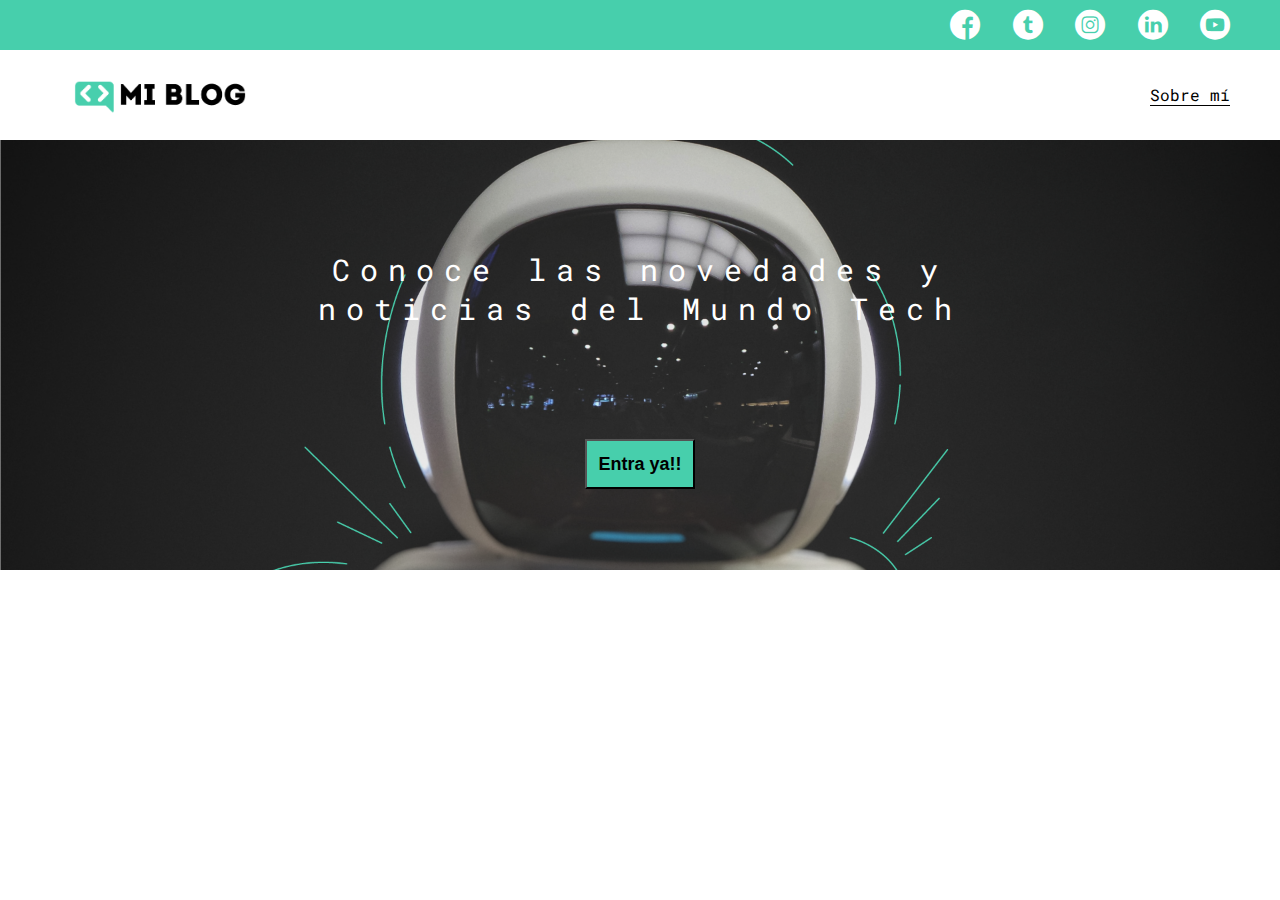
<file: index.html>
<!DOCTYPE html>
<html lang="en">
<head>
    <meta charset="UTF-8">
    <meta name="viewport" content="width=device-width, initial-scale=1.0">
    <title>Mi Blog</title>
    <link rel="stylesheet" href="css/main.css">
    <link rel="stylesheet" href="css/font/flaticon.css">
    <link rel="stylesheet" href="css/media-queries.css">
    <!--<link href="https://fonts.googleapis.com/css2?family=Fira+Sans:ital,wght@0,400;0,700;1,900&display=swap" rel="stylesheet">-->
</head>
<body>
    <header>
        <section class="header-icons-container">
            <div class="icons">
                <a href=""><span class="flaticon-001-facebook"></span></a>
                <a href=""><span class="flaticon-002-twitter"></span></a>
                <a href=""><span class="flaticon-011-instagram"></span></a>
                <a href=""><span class="flaticon-010-linkedin"></span></a>
                <a href=""><span class="flaticon-008-youtube"></span></a>
            </div>
        </section>
        <nav>
            <section class="nav-logo-container">
                <a href="/"><img src="assets/img/Logo-negro.png" alt="Logo de mi blog"></a>
            </section>
            <section class="profile-link">
                <a href="perfil.html">Sobre mí</a>
            </section>
        </nav>
    </header>
    <main class="home-main">
        <section>
            <p class="home-main-text">Conoce las novedades y noticias del Mundo Tech</p>
            <button class="home-main-button">
                <a href="blogs.html">Entra ya!!</a>
            </button>
        </section>
    </main>
  <!--  <section class="main">
        <div class="news">
            <p>Conoce las novedades y</p> <p></p>  noticias del Mundo Tech</p>
            
        </div>
        <div class="button">
            <button>Entra ya!</button>
        </div>
    </section>-->
</body>
</html>
</file>
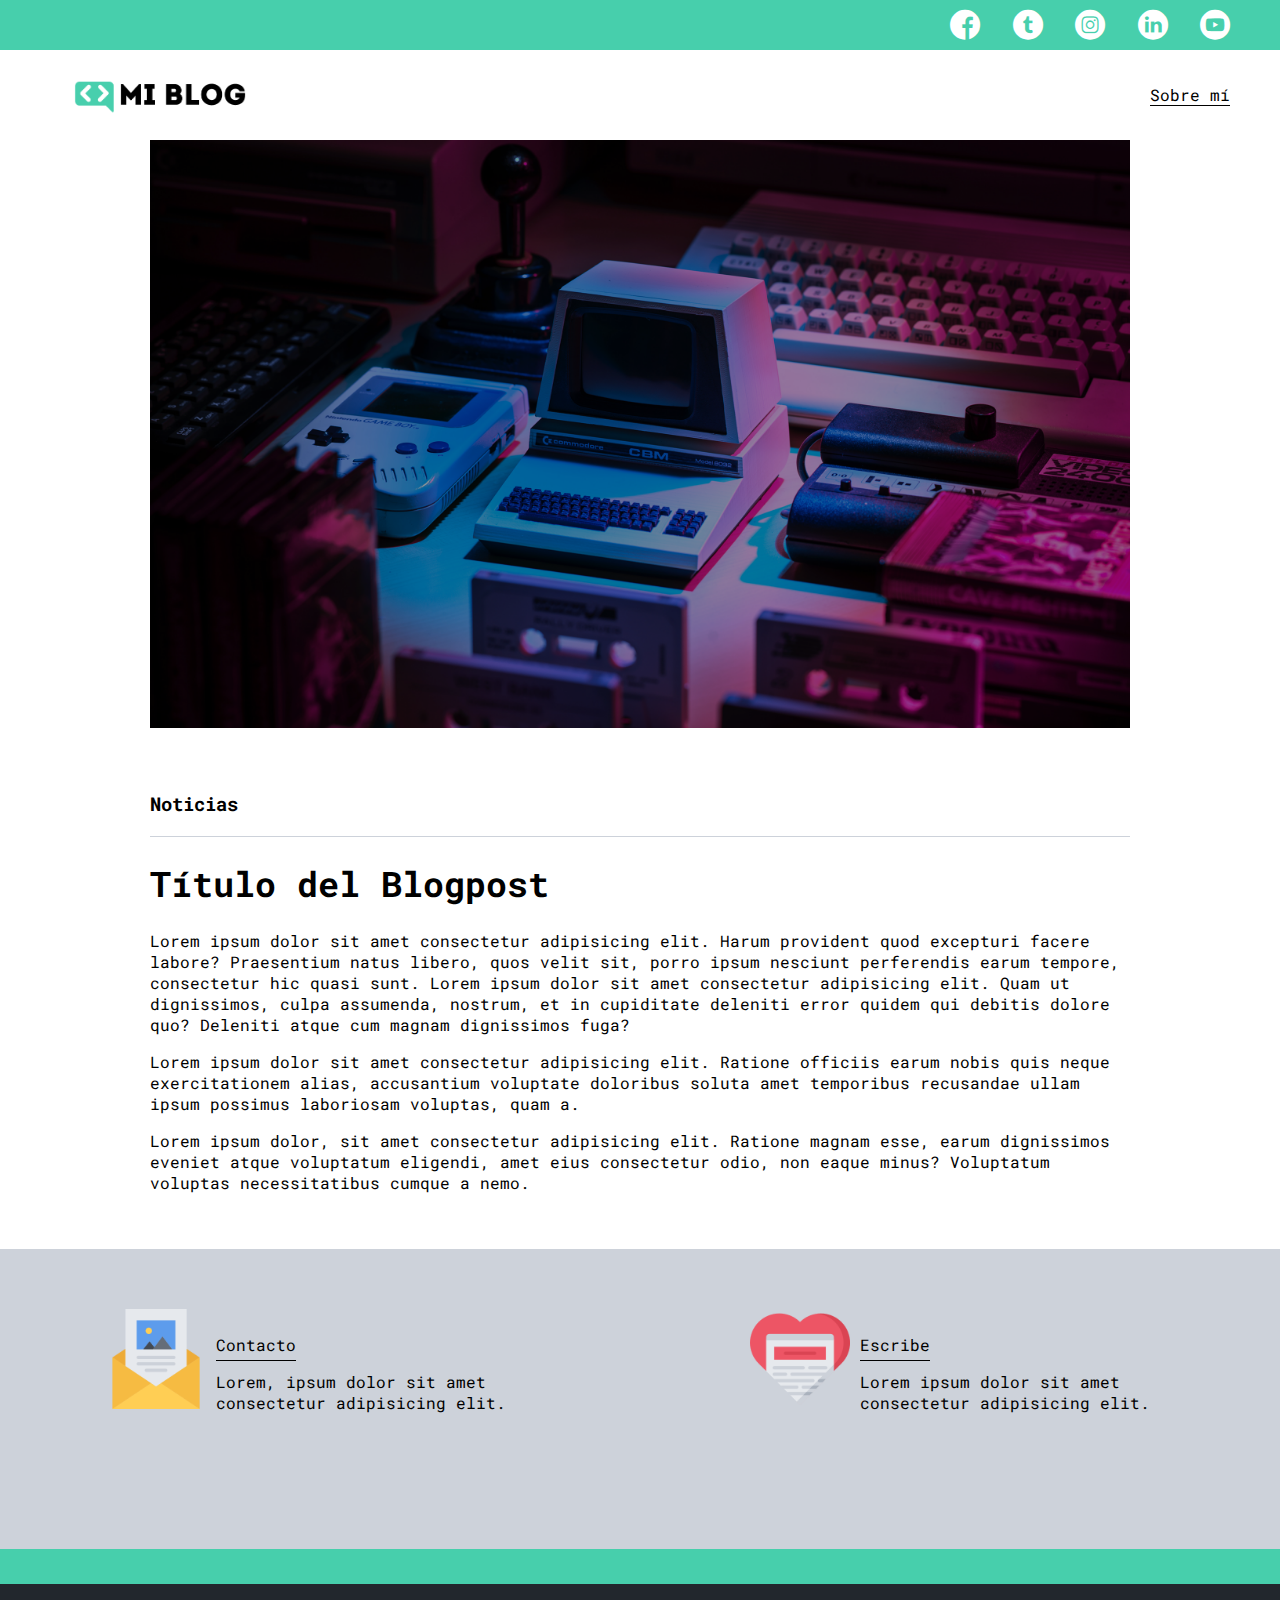
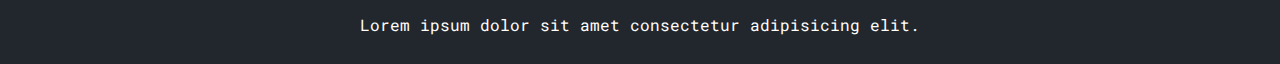
<file: blog.html>
<!DOCTYPE html>
<html lang="en">
<head>
    <meta charset="UTF-8">
    <meta name="viewport" content="width=device-width, initial-scale=1.0">
    <title>Mi Blog</title>
    <link rel="stylesheet" href="css/main.css">
    <link rel="stylesheet" href="css/font/flaticon.css">
    <link rel="stylesheet" href="css/media-queries.css">
    <!--<link href="https://fonts.googleapis.com/css2?family=Fira+Sans:ital,wght@0,400;0,700;1,900&display=swap" rel="stylesheet">-->
</head>
<body class="home-body">
    <header>
        <section class="header-icons-container">
            <div class="icons">
                <a href=""><span class="flaticon-001-facebook"></span></a>
                <a href=""><span class="flaticon-002-twitter"></span></a>
                <a href=""><span class="flaticon-011-instagram"></span></a>
                <a href=""><span class="flaticon-010-linkedin"></span></a>
                <a href=""><span class="flaticon-008-youtube"></span></a>
            </div>
        </section>
        <nav>
            <section class="nav-logo-container">
                <a href="/"><img src="assets/img/Logo-negro.png" alt="Logo de mi blog"></a>
            </section>
            <section class="profile-link">
                <a href="perfil.html">Sobre mí</a>
            </section>
        </nav>
    </header>
    <main>
        <section class="grid-container blogpost-img-container">
            <img src="assets/img/main-news-img.png" alt="">
        </section>
        <section class="blogpost-main-container">
            <div class="grid-container">
                <h3>Noticias</h3>
                <article>
                    <h1>Título del Blogpost</h1>
                    <p>Lorem ipsum dolor sit amet consectetur adipisicing elit. Harum provident quod excepturi facere labore? Praesentium natus libero, quos velit sit, porro ipsum nesciunt perferendis earum tempore, consectetur hic quasi sunt. Lorem ipsum dolor sit amet consectetur adipisicing elit. Quam ut dignissimos, culpa assumenda, nostrum, et in cupiditate deleniti error quidem qui debitis dolore quo? Deleniti atque cum magnam dignissimos fuga?</p>
                    <p>Lorem ipsum dolor sit amet consectetur adipisicing elit. Ratione officiis earum nobis quis neque exercitationem alias, accusantium voluptate doloribus soluta amet temporibus recusandae ullam ipsum possimus laboriosam voluptas, quam a.</p>
                    <p>Lorem ipsum dolor, sit amet consectetur adipisicing elit. Ratione magnam esse, earum dignissimos eveniet atque voluptatum eligendi, amet eius consectetur odio, non eaque minus? Voluptatum voluptas necessitatibus cumque a nemo.</p>
                </article>
            </div>
        </section>
        <section class="contact-main-container">
            <div>
                <img src="assets/img/013-newsletter.png" alt="">
                <div class="contact-left">
                    <a href="">Contacto</a>
                    <p>Lorem, ipsum dolor sit amet consectetur adipisicing elit. </p>
                </div>
            </div>
            <div>
                <img src="assets/img/006-like.png" alt="">
                <div class="contact-right">
                        <a href="">Escribe</a>
                        <p>Lorem ipsum dolor sit amet consectetur adipisicing elit. </p>
                </div>
            </div>
        </section>
    </main>
    <footer>
        <p>Lorem ipsum dolor sit amet consectetur adipisicing elit.</p>
    </footer>
</body>
</html>
</file>
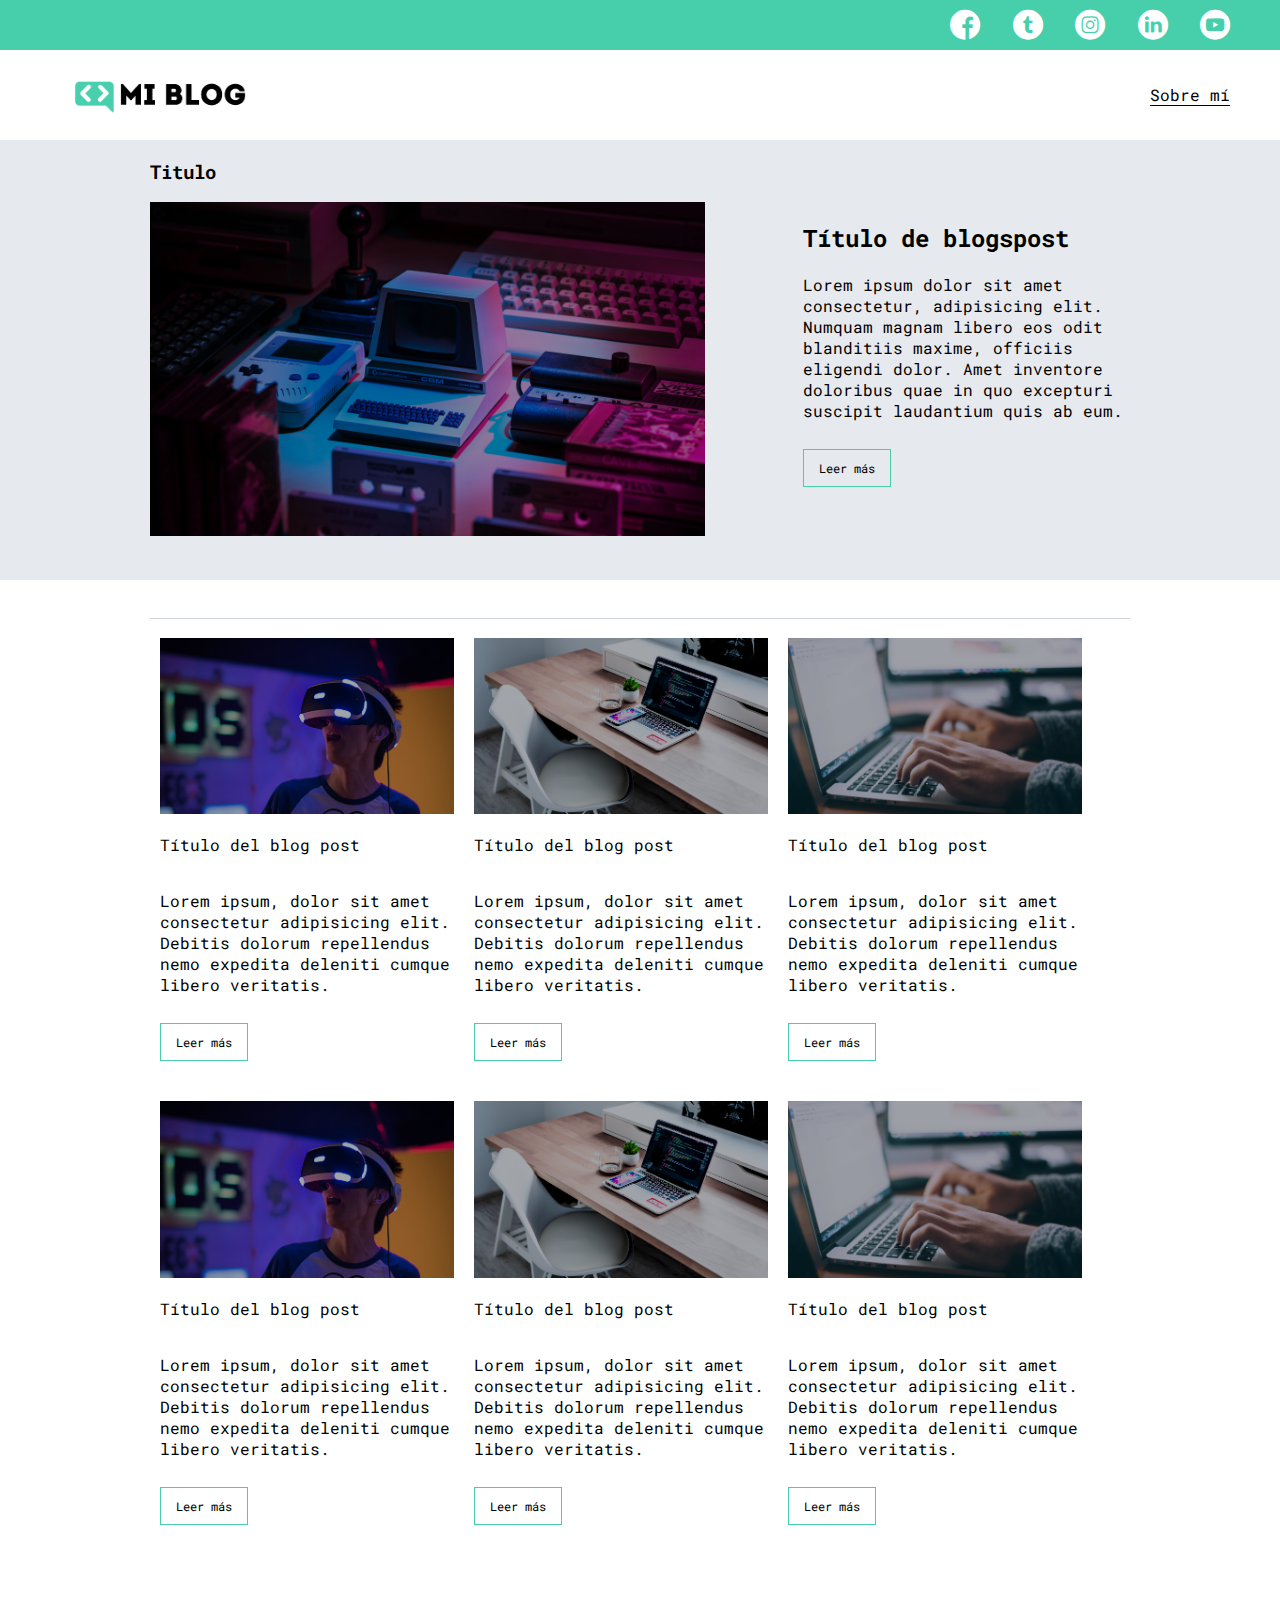
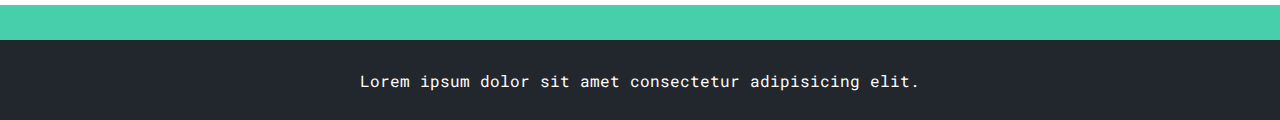
<file: blogs.html>
<!DOCTYPE html>
<html lang="en">
<head>
    <meta charset="UTF-8">
    <meta name="viewport" content="width=device-width, initial-scale=1.0">
    <title>Mi Blog</title>
    <link rel="stylesheet" href="css/main.css">
    <link rel="stylesheet" href="css/font/flaticon.css">
    <link rel="stylesheet" href="css/media-queries.css">
    <!--<link href="https://fonts.googleapis.com/css2?family=Fira+Sans:ital,wght@0,400;0,700;1,900&display=swap" rel="stylesheet">-->
</head>
<body class="home-body">
    <header>
        <section class="header-icons-container">
            <div class="icons">
                <a href=""><span class="flaticon-001-facebook"></span></a>
                <a href=""><span class="flaticon-002-twitter"></span></a>
                <a href=""><span class="flaticon-011-instagram"></span></a>
                <a href=""><span class="flaticon-010-linkedin"></span></a>
                <a href=""><span class="flaticon-008-youtube"></span></a>
            </div>
        </section>
        <nav>
            <section class="nav-logo-container">
                <a href="/"><img src="assets/img/Logo-negro.png" alt="Logo de mi blog"></a>
            </section>
            <section class="profile-link">
                <a href="perfil.html">Sobre mí</a>
            </section>
        </nav>
    </header>
    <main class="blogs-main">
        <section class="blogs-news-container">
            <div class="grid-container blogs-main-new">
                <h3>Titulo</h3>
                <div class="blogs-news-img-container">
                    <img src="assets/img/main-news-img.png" alt="">
                </div>
                <div class="blogs-news-info-container">
                    <h2>Título de blogspost</h2>
                    <p>Lorem ipsum dolor sit amet consectetur, adipisicing elit. Numquam magnam libero eos odit blanditiis maxime, officiis eligendi dolor. Amet inventore doloribus quae in quo excepturi suscipit laudantium quis ab eum.</p>
                    <a href="blog.html" class="blogs-button">Leer más</a>
                </div>
            </div>
        </section>
        
        <section class="blogs-posts-container">
            <div class="grid-container">
                <h3></h3>
                <article class="post-container">
                    <img src="assets/img/post-1.png" alt="">
                    <p>Título del blog post</p>
                    <p>Lorem ipsum, dolor sit amet consectetur adipisicing elit. Debitis dolorum repellendus nemo expedita deleniti cumque libero veritatis.</p>
                    <a href="blog.html" class="blogs-button">Leer más</a>
                </article>
                <article class="post-container">
                    <img src="assets/img/post-2.png" alt="">
                    <p>Título del blog post</p>
                    <p>Lorem ipsum, dolor sit amet consectetur adipisicing elit. Debitis dolorum repellendus nemo expedita deleniti cumque libero veritatis.</p>
                    <a href="blog.html" class="blogs-button">Leer más</a>
                </article>
                <article class="post-container">
                    <img src="assets/img/post-3.png" alt="">
                    <p>Título del blog post</p>
                    <p>Lorem ipsum, dolor sit amet consectetur adipisicing elit. Debitis dolorum repellendus nemo expedita deleniti cumque libero veritatis.</p>
                    <a href="blog.html" class="blogs-button">Leer más</a>
                </article>
                <article class="post-container">
                    <img src="assets/img/post-1.png" alt="">
                    <p>Título del blog post</p>
                    <p>Lorem ipsum, dolor sit amet consectetur adipisicing elit. Debitis dolorum repellendus nemo expedita deleniti cumque libero veritatis.</p>
                    <a href="blog.html" class="blogs-button">Leer más</a>
                </article>
                <article class="post-container">
                    <img src="assets/img/post-2.png" alt="">
                    <p>Título del blog post</p>
                    <p>Lorem ipsum, dolor sit amet consectetur adipisicing elit. Debitis dolorum repellendus nemo expedita deleniti cumque libero veritatis.</p>
                    <a href="blog.html" class="blogs-button">Leer más</a>
                </article>
                <article class="post-container">
                    <img src="assets/img/post-3.png" alt="">
                    <p>Título del blog post</p>
                    <p>Lorem ipsum, dolor sit amet consectetur adipisicing elit. Debitis dolorum repellendus nemo expedita deleniti cumque libero veritatis.</p>
                    <a href="blog.html" class="blogs-button">Leer más</a>
                </article>
            </div>
        </section>
    </main>
    <footer>
        <p>Lorem ipsum dolor sit amet consectetur adipisicing elit.</p>
    </footer>
</body>
</html>
</file>
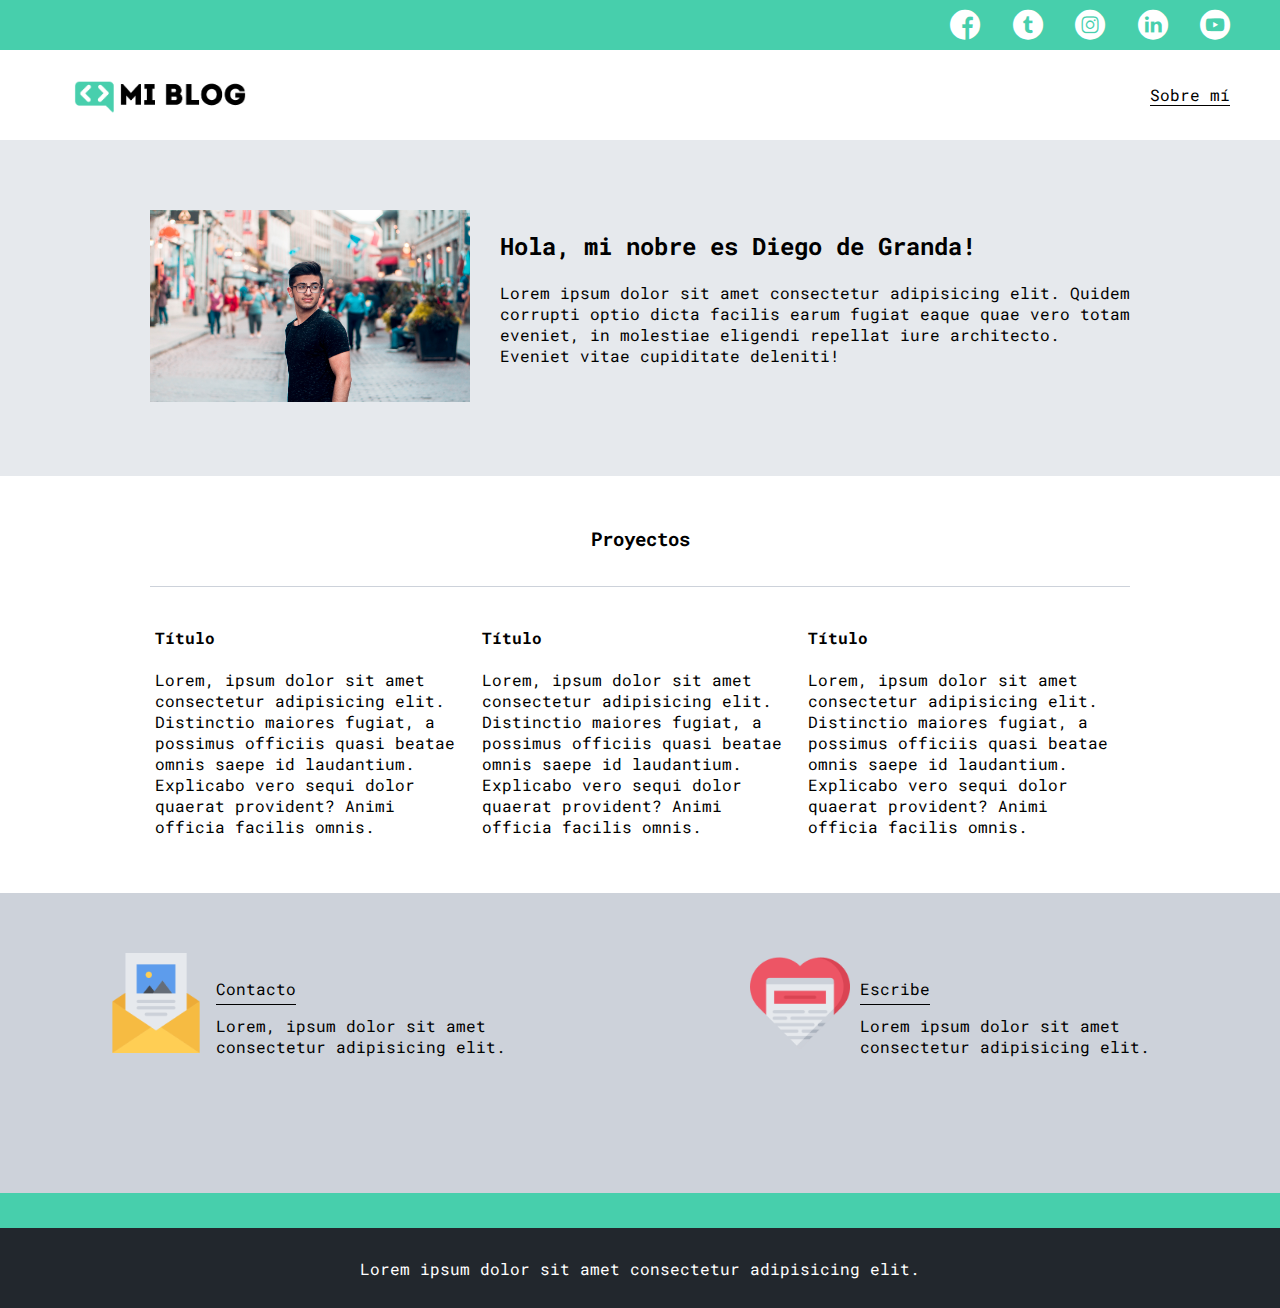
<file: perfil.html>
<!DOCTYPE html>
<html lang="en">
<head>
    <meta charset="UTF-8">
    <meta name="viewport" content="width=device-width, initial-scale=1.0">
    <title>Mi Blog</title>
    <link rel="stylesheet" href="css/main.css">
    <link rel="stylesheet" href="css/font/flaticon.css">
    <link rel="stylesheet" href="css/media-queries.css">
    <!--<link href="https://fonts.googleapis.com/css2?family=Fira+Sans:ital,wght@0,400;0,700;1,900&display=swap" rel="stylesheet">-->
</head>
<body class="home-body">
    <header>
        <section class="header-icons-container">
            <div class="icons">
                <a href=""><span class="flaticon-001-facebook"></span></a>
                <a href=""><span class="flaticon-002-twitter"></span></a>
                <a href=""><span class="flaticon-011-instagram"></span></a>
                <a href=""><span class="flaticon-010-linkedin"></span></a>
                <a href=""><span class="flaticon-008-youtube"></span></a>
            </div>
        </section>
        <nav>
            <section class="nav-logo-container">
                <a href="/"><img src="assets/img/Logo-negro.png" alt="Logo de mi blog"></a>
            </section>
            <section class="profile-link">
                <a href="perfil.html">Sobre mí</a>
            </section>
        </nav>
    </header>
    <main>
        <section class="profile-main-container">
            <div class="grid-container profile-container">
                <div>
                    <img src="assets/img/profile-pic.jpg" alt="">
                </div>
                <div>
                    <h2>Hola, mi nobre es Diego de Granda!</h2>
                    <p>Lorem ipsum dolor sit amet consectetur adipisicing elit. Quidem corrupti optio dicta facilis earum fugiat eaque quae vero totam eveniet, in molestiae eligendi repellat iure architecto. Eveniet vitae cupiditate deleniti!</p>
                </div>
            </div>
        </section>
        <section class="profile-main-proyects">
            <div class="grid-container">
                <h3>Proyectos</h3>
                <div class="proyects-main-container">
                    <article class="proyect-container">
                        <h4>Título</h4>
                        <p>Lorem, ipsum dolor sit amet consectetur adipisicing elit. Distinctio maiores fugiat, a possimus officiis quasi beatae omnis saepe id laudantium. Explicabo vero sequi dolor quaerat provident? Animi officia facilis omnis.</p>
                    </article>
                    <article class="proyect-container">
                        <h4>Título</h4>
                        <p>Lorem, ipsum dolor sit amet consectetur adipisicing elit. Distinctio maiores fugiat, a possimus officiis quasi beatae omnis saepe id laudantium. Explicabo vero sequi dolor quaerat provident? Animi officia facilis omnis.</p>
                    </article>
                    <article class="proyect-container">
                        <h4>Título</h4>
                        <p>Lorem, ipsum dolor sit amet consectetur adipisicing elit. Distinctio maiores fugiat, a possimus officiis quasi beatae omnis saepe id laudantium. Explicabo vero sequi dolor quaerat provident? Animi officia facilis omnis.</p>
                    </article>
                </div>
            </div>
        </section>

        <section class="contact-main-container">
            <div>
                <img src="assets/img/013-newsletter.png" alt="">
                <div class="contact-left">
                    <a href="">Contacto</a>
                    <p>Lorem, ipsum dolor sit amet consectetur adipisicing elit. </p>
                </div>
            </div>
            <div>
                <img src="assets/img/006-like.png" alt="">
                <div class="contact-right">
                        <a href="">Escribe</a>
                        <p>Lorem ipsum dolor sit amet consectetur adipisicing elit. </p>
                </div>
            </div>
        </section>
    </main>
    <footer>
        <p>Lorem ipsum dolor sit amet consectetur adipisicing elit.</p>
    </footer>
</body>
</html>
</file>
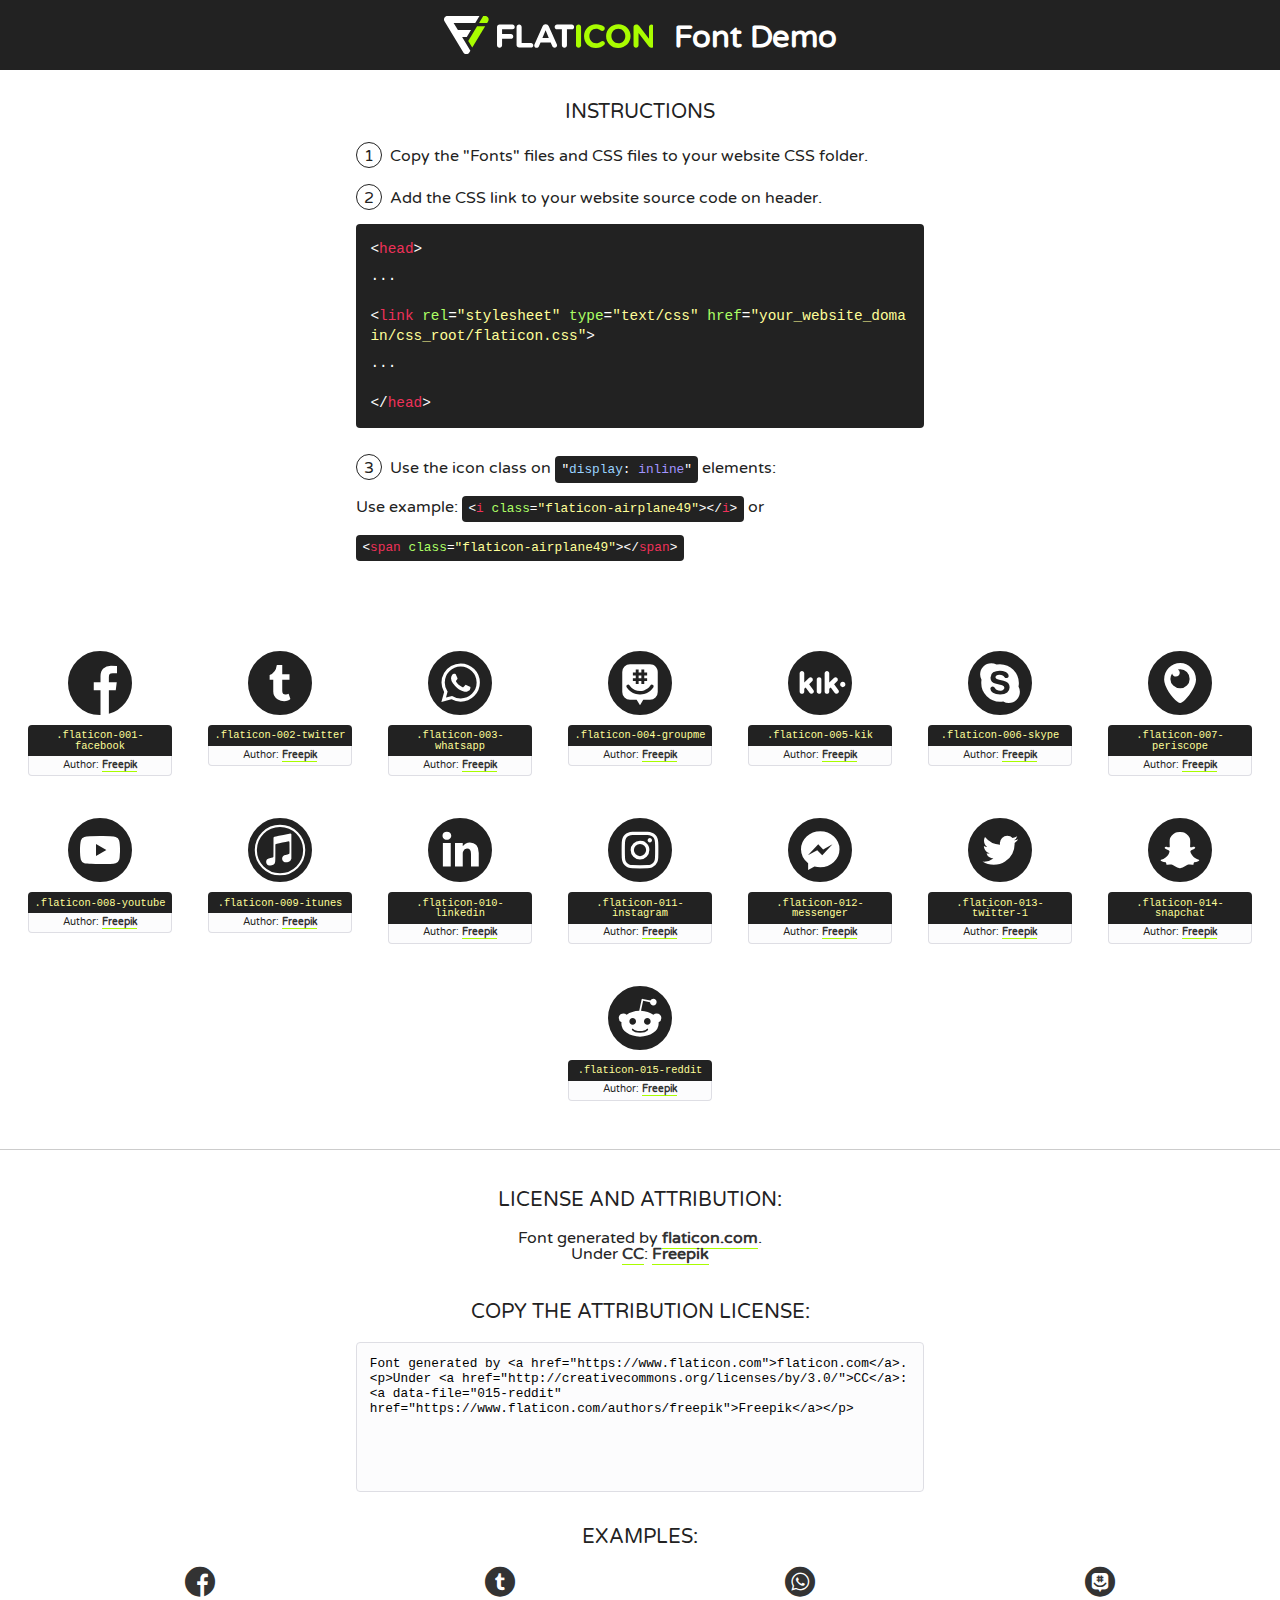
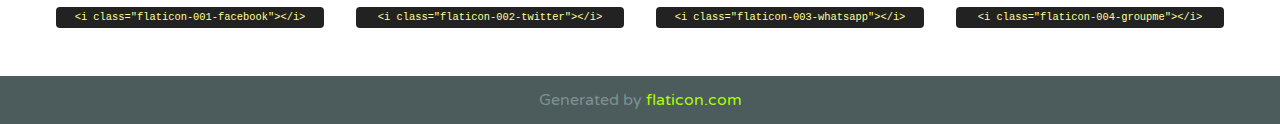
<file: css/font/flaticon.html>
<!DOCTYPE html>
<!--
  Flaticon icon font: Flaticon
  Creation date: 20/12/2018 09:27
-->
<html>
<!DOCTYPE html>
<html>

<head>
    <title>Flaticon WebFont</title>
    <link href="http://fonts.googleapis.com/css?family=Varela+Round" rel="stylesheet" type="text/css" />
    <link rel="stylesheet" type="text/css" href="flaticon.css">
    <meta charset="UTF-8">
    <style>
    html, body, div, span, applet, object, iframe,
    h1, h2, h3, h4, h5, h6, p, blockquote, pre,
    a, abbr, acronym, address, big, cite, code,
    del, dfn, em, img, ins, kbd, q, s, samp,
    small, strike, strong, sub, sup, tt, var,
    b, u, i, center,
    dl, dt, dd, ol, ul, li,
    fieldset, form, label, legend,
    table, caption, tbody, tfoot, thead, tr, th, td,
    article, aside, canvas, details, embed, 
    figure, figcaption, footer, header, hgroup, 
    menu, nav, output, ruby, section, summary,
    time, mark, audio, video {
        margin: 0;
        padding: 0;
        border: 0;
        font-size: 100%;
        font: inherit;
        vertical-align: baseline;
    }
    /* HTML5 display-role reset for older browsers */
    article, aside, details, figcaption, figure, 
    footer, header, hgroup, menu, nav, section {
        display: block;
    }
    body {
        line-height: 1;
    }
    ol, ul {
        list-style: none;
    }
    blockquote, q {
        quotes: none;
    }
    blockquote:before, blockquote:after,
    q:before, q:after {
        content: '';
        content: none;
    }
    table {
        border-collapse: collapse;
        border-spacing: 0;
    }
    body {
        font-family: 'Varela Round', Helvetica, Arial, sans-serif;
        font-size: 16px;
        color: #222;
    }
    a {
        color: #333;
        border-bottom: 1px solid #a9fd00;
        font-weight: bold;
        text-decoration: none;
    }
    * {
        -moz-box-sizing: border-box;
        -webkit-box-sizing: border-box;
        box-sizing: border-box;
        margin: 0;
        padding: 0;
    }
    [class^="flaticon-"]:before, [class*=" flaticon-"]:before, [class^="flaticon-"]:after, [class*=" flaticon-"]:after {
        font-family: Flaticon;
        font-size: 30px;
        font-style: normal;
        margin-left: 20px;
        color: #333;
    }
    .wrapper {
        max-width: 600px;
        margin: auto;
        padding: 0 1em;
    }
    .title {
        font-size: 1.25em;
        text-align: center;
        margin-bottom: 1em;
        text-transform: uppercase;
    }
    header {
        text-align: center;
        background-color: #222;
        color: #fff;
        padding: 1em;
    }
    header .logo {
        width: 210px;
        height: 38px;
        display: inline-block;
        vertical-align: middle;
        margin-right: 1em;
        border: none;
    }
    header strong {
        font-size: 1.95em;
        font-weight: bold;
        vertical-align: middle;
        margin-top: 5px;
        display: inline-block;
    }
    .demo {
        margin: 2em auto;
        line-height: 1.25em;
    }
    .demo ul li {
        margin-bottom: 1em;
    }
    .demo ul li .num {
        color: #222;
        border-radius: 20px;
        display: inline-block;
        width: 26px;
        padding: 3px;
        height: 26px;
        text-align: center;
        margin-right: 0.5em;
        border: 1px solid #222;
    }
    .demo ul li code {
        background-color: #222;
        border-radius: 4px;
        padding: 0.25em 0.5em;
        display: inline-block;
        color: #fff;
        font-family: Consolas,Monaco,Lucida Console,Liberation Mono,DejaVu Sans Mono,Bitstream Vera Sans Mono,Courier New, monospace;
        font-weight: lighter;
        margin-top: 1em;
        font-size: 0.8em;
        word-break: break-all;
    }
    .demo ul li code.big {
        padding: 1em;
        font-size: 0.9em;
    }
    .demo ul li code .red {
        color: #EF3159;
    }
    .demo ul li code .green {
        color: #ACFF65;
    }
    .demo ul li code .yellow {
        color: #FFFF99;
    }
    .demo ul li code .blue {
        color: #99D3FF;
    }
    .demo ul li code .purple {
        color: #A295FF;
    }
    .demo ul li code .dots {
        margin-top: 0.5em;
        display: block;
    }
    #glyphs {
        border-bottom: 1px solid #ccc;
        padding: 2em 0;
        text-align: center;
    }
    .glyph {
        display: inline-block;
        width: 9em;
        margin: 1em;
        text-align: center;
        vertical-align: top;
        background: #FFF;
    }
    .glyph .glyph-icon {
        padding: 10px;
        display: block;
        font-family:"Flaticon";
        font-size: 64px;
        line-height: 1;
    }
    .glyph .glyph-icon:before {
        font-size: 64px;
        color: #222;
        margin-left: 0;
    }
    .class-name {
        font-size: 0.65em;
        background-color: #222;
        color: #fff;
        border-radius: 4px 4px 0 0;
        padding: 0.5em;
        color: #FFFF99;
        font-family: Consolas,Monaco,Lucida Console,Liberation Mono,DejaVu Sans Mono,Bitstream Vera Sans Mono,Courier New, monospace;
    }
    .author-name {
        font-size: 0.6em;
        background-color: #fcfcfd;
        border: 1px solid #DEDEE4;
        border-top: 0;
        border-radius: 0 0 4px 4px;
        padding: 0.5em;
    }
    .class-name:last-child {
        font-size: 10px;
        color:#888;
    }
    .class-name:last-child a {
        font-size: 10px;
        color:#555;
    }
    .class-name:last-child a:hover {
        color:#a9fd00;
    }
    .glyph > input {
        display: block;
        width: 100px;
        margin: 5px auto;
        text-align: center;
        font-size: 12px;
        cursor: text;
    }
    .glyph > input.icon-input {
        font-family:"Flaticon";
        font-size: 16px;
        margin-bottom: 10px;
    }
    .attribution .title {
        margin-top: 2em;
    }
    .attribution textarea {
        background-color: #fcfcfd;
        padding: 1em;
        border: none;
        box-shadow: none;
        border: 1px solid #DEDEE4;
        border-radius: 4px;
        resize: none;
        width: 100%;
        height: 150px;
        font-size: 0.8em;
        font-family: Consolas,Monaco,Lucida Console,Liberation Mono,DejaVu Sans Mono,Bitstream Vera Sans Mono,Courier New, monospace;
        -webkit-appearance: none;
    }
    .iconsuse {
        margin: 2em auto;
        text-align: center;
        max-width: 1200px;
    }
    .iconsuse:after {
        content: '';
        display: table;
        clear: both;
    }
    .iconsuse .image {
        float: left;
        width: 25%;
        padding: 0 1em;
    }
    .iconsuse .image p {
        margin-bottom: 1em;
    }
    .iconsuse .image span {
        display: block;
        font-size: 0.65em;
        background-color: #222;
        color: #fff;
        border-radius: 4px;
        padding: 0.5em;
        color: #FFFF99;
        margin-top: 1em;
        font-family: Consolas,Monaco,Lucida Console,Liberation Mono,DejaVu Sans Mono,Bitstream Vera Sans Mono,Courier New, monospace;
    }
    #footer {
        text-align: center;
        background-color: #4C5B5C;
        color: #7c9192;
        padding: 1em;
    }
    #footer a {
        border: none;
        color: #a9fd00;
        font-weight: normal;
    }
    @media (max-width: 960px) {
        .iconsuse .image {
            width: 50%;
        }
    }
    @media (max-width: 560px) {
        .iconsuse .image {
            width: 100%;
        }
    }
    </style>
</head>

<body class="characters-off">

    <header>
        <a href="https://www.flaticon.com" target="_blank" class="logo">
            <svg version="1.1" xmlns="http://www.w3.org/2000/svg" xmlns:xlink="http://www.w3.org/1999/xlink" xmlns:a="http://ns.adobe.com/AdobeSVGViewerExtensions/3.0/" viewBox="0 0 560.875 102.036" enable-background="new 0 0 560.875 102.036" xml:space="preserve">
                <defs>
                </defs>
                <g>
                    <g class="letters">
                        <path fill="#ffffff" d="M141.596,29.675c0-3.777,2.985-6.767,6.764-6.767h34.438c3.426,0,6.15,2.728,6.15,6.15
                        c0,3.43-2.724,6.149-6.15,6.149h-27.674v13.091h23.719c3.429,0,6.151,2.724,6.151,6.15c0,3.43-2.723,6.149-6.151,6.149h-23.719
                        v17.574c0,3.773-2.986,6.761-6.764,6.761c-3.779,0-6.764-2.989-6.764-6.761V29.675z"></path>
                        <path fill="#ffffff" d="M193.844,29.149c0-3.781,2.985-6.767,6.764-6.767c3.776,0,6.763,2.985,6.763,6.767v42.957h25.039
                        c3.426,0,6.149,2.726,6.149,6.153c0,3.425-2.723,6.15-6.149,6.15h-31.802c-3.779,0-6.764-2.986-6.764-6.768V29.149z"></path>
                        <path fill="#ffffff" d="M241.891,75.71l21.438-48.407c1.492-3.341,4.215-5.357,7.906-5.357h0.792
                        c3.686,0,6.323,2.017,7.815,5.357l21.439,48.407c0.436,0.967,0.701,1.845,0.701,2.723c0,3.602-2.809,6.501-6.414,6.501
                        c-3.161,0-5.269-1.845-6.499-4.655l-4.132-9.661h-27.059l-4.301,10.102c-1.144,2.631-3.426,4.214-6.237,4.214
                        c-3.517,0-6.24-2.81-6.24-6.325C241.1,77.64,241.451,76.677,241.891,75.71z M279.932,58.666l-8.521-20.297l-8.526,20.297H279.932
                        z"></path>
                        <path fill="#ffffff" d="M314.864,35.387H301.86c-3.429,0-6.239-2.813-6.239-6.238c0-3.429,2.811-6.24,6.239-6.24h39.533
                        c3.426,0,6.237,2.811,6.237,6.24c0,3.425-2.811,6.238-6.237,6.238h-13.001v42.785c0,3.773-2.99,6.761-6.764,6.761
                        c-3.779,0-6.764-2.989-6.764-6.761V35.387z"></path>
                        <path fill="#A9FD00" d="M352.615,29.149c0-3.781,2.985-6.767,6.767-6.767c3.774,0,6.761,2.985,6.761,6.767v49.024
                        c0,3.773-2.987,6.761-6.761,6.761c-3.781,0-6.767-2.989-6.767-6.761V29.149z"></path>
                        <path fill="#A9FD00" d="M374.132,53.836v-0.179c0-17.481,13.178-31.801,32.065-31.801c9.22,0,15.459,2.458,20.557,6.238
                        c1.402,1.054,2.637,2.985,2.637,5.357c0,3.692-2.985,6.59-6.681,6.59c-1.845,0-3.071-0.702-4.044-1.319
                        c-3.776-2.813-7.729-4.393-12.562-4.393c-10.364,0-17.831,8.611-17.831,19.154v0.173c0,10.542,7.291,19.329,17.831,19.329
                        c5.715,0,9.492-1.756,13.359-4.834c1.049-0.874,2.458-1.491,4.039-1.491c3.429,0,6.325,2.813,6.325,6.236
                        c0,2.106-1.056,3.78-2.282,4.834c-5.539,4.834-12.036,7.733-21.878,7.733C387.572,85.464,374.132,71.493,374.132,53.836z"></path>
                        <path fill="#A9FD00" d="M433.009,53.836v-0.179c0-17.481,13.79-31.801,32.766-31.801c18.981,0,32.592,14.143,32.592,31.628v0.173
                        c0,17.483-13.785,31.807-32.769,31.807C446.625,85.464,433.009,71.32,433.009,53.836z M484.224,53.836v-0.179
                        c0-10.539-7.725-19.326-18.626-19.326c-10.893,0-18.449,8.611-18.449,19.154v0.173c0,10.542,7.73,19.329,18.626,19.329
                        C476.676,72.986,484.224,64.378,484.224,53.836z"></path>
                        <path fill="#A9FD00" d="M506.233,29.321c0-3.774,2.99-6.763,6.767-6.763h1.401c3.252,0,5.183,1.583,7.029,3.953l26.093,34.265
                        V29.059c0-3.692,2.99-6.677,6.681-6.677c3.683,0,6.671,2.985,6.671,6.677v48.934c0,3.78-2.987,6.765-6.764,6.765h-0.436
                        c-3.257,0-5.188-1.581-7.034-3.953l-27.056-35.492v32.944c0,3.687-2.985,6.676-6.678,6.676c-3.683,0-6.673-2.989-6.673-6.676
                        V29.321z"></path>
                    </g>
                    <g class="insignia">
                        <path fill="#ffffff" d="M48.372,56.137h12.517l11.156-18.537H37.186L25.688,18.539h57.825L94.668,0H9.271
                        C5.925,0,2.842,1.801,1.198,4.716c-1.644,2.907-1.593,6.482,0.134,9.343l50.38,83.501c1.678,2.781,4.689,4.476,7.938,4.476
                        c3.246,0,6.257-1.695,7.935-4.476l2.898-4.804L48.372,56.137z"></path>
                        <g class="i">
                            <path fill="#A9FD00" d="M93.575,18.539h0.031v0.004l21.652,0.004l2.705-4.488c1.727-2.861,1.778-6.436,0.133-9.343
                            C116.454,1.801,113.371,0,110.026,0h-5.294L93.575,18.539z"></path>
                            <polygon fill="#A9FD00" points="88.291,27.356 64.725,66.486 75.519,84.404 109.942,27.356"></polygon>
                        </g>
                    </g>
                </g>
            </svg>
        </a>
        <strong>Font Demo</strong>
    </header>


    <section class="demo wrapper">

        <p class="title">Instructions</p>

        <ul>
            <li>
                <span class="num">1</span>Copy the "Fonts" files and CSS files to your website CSS folder.
            </li>
            <li>
                <span class="num">2</span>Add the CSS link to your website source code on header.
                <code class="big">
                    &lt;<span class="red">head</span>&gt;
                    <br/><span class="dots">...</span>
                    <br/>&lt;<span class="red">link</span> <span class="green">rel</span>=<span class="yellow">"stylesheet"</span> <span class="green">type</span>=<span class="yellow">"text/css"</span> <span class="green">href</span>=<span class="yellow">"your_website_domain/css_root/flaticon.css"</span>&gt;
                    <br/><span class="dots">...</span>
                    <br/>&lt;/<span class="red">head</span>&gt;
                </code>
            </li>

            <li>
                <p>
                    <span class="num">3</span>Use the icon class on <code>"<span class="blue">display</span>:<span class="purple"> inline</span>"</code> elements:
                    <br />
                    Use example: <code>&lt;<span class="red">i</span> <span class="green">class</span>=<span class="yellow">&quot;flaticon-airplane49&quot;</span>&gt;&lt;/<span class="red">i</span>&gt;</code> or <code>&lt;<span class="red">span</span> <span class="green">class</span>=<span class="yellow">&quot;flaticon-airplane49&quot;</span>&gt;&lt;/<span class="red">span</span>&gt;</code>
            </li>
        </ul>

    </section>




   <section id="glyphs">          
    
      
        <div class="glyph"><div class="glyph-icon flaticon-001-facebook"></div>
            <div class="class-name">.flaticon-001-facebook</div>
            <div class="author-name">Author: <a data-file="001-facebook" href="https://www.flaticon.com/authors/freepik">Freepik</a> </div> 
        </div>        
        
        <div class="glyph"><div class="glyph-icon flaticon-002-twitter"></div>
            <div class="class-name">.flaticon-002-twitter</div>
            <div class="author-name">Author: <a data-file="002-twitter" href="https://www.flaticon.com/authors/freepik">Freepik</a> </div> 
        </div>        
        
        <div class="glyph"><div class="glyph-icon flaticon-003-whatsapp"></div>
            <div class="class-name">.flaticon-003-whatsapp</div>
            <div class="author-name">Author: <a data-file="003-whatsapp" href="https://www.flaticon.com/authors/freepik">Freepik</a> </div> 
        </div>        
        
        <div class="glyph"><div class="glyph-icon flaticon-004-groupme"></div>
            <div class="class-name">.flaticon-004-groupme</div>
            <div class="author-name">Author: <a data-file="004-groupme" href="https://www.flaticon.com/authors/freepik">Freepik</a> </div> 
        </div>        
        
        <div class="glyph"><div class="glyph-icon flaticon-005-kik"></div>
            <div class="class-name">.flaticon-005-kik</div>
            <div class="author-name">Author: <a data-file="005-kik" href="https://www.flaticon.com/authors/freepik">Freepik</a> </div> 
        </div>        
        
        <div class="glyph"><div class="glyph-icon flaticon-006-skype"></div>
            <div class="class-name">.flaticon-006-skype</div>
            <div class="author-name">Author: <a data-file="006-skype" href="https://www.flaticon.com/authors/freepik">Freepik</a> </div> 
        </div>        
        
        <div class="glyph"><div class="glyph-icon flaticon-007-periscope"></div>
            <div class="class-name">.flaticon-007-periscope</div>
            <div class="author-name">Author: <a data-file="007-periscope" href="https://www.flaticon.com/authors/freepik">Freepik</a> </div> 
        </div>        
        
        <div class="glyph"><div class="glyph-icon flaticon-008-youtube"></div>
            <div class="class-name">.flaticon-008-youtube</div>
            <div class="author-name">Author: <a data-file="008-youtube" href="https://www.flaticon.com/authors/freepik">Freepik</a> </div> 
        </div>        
        
        <div class="glyph"><div class="glyph-icon flaticon-009-itunes"></div>
            <div class="class-name">.flaticon-009-itunes</div>
            <div class="author-name">Author: <a data-file="009-itunes" href="https://www.flaticon.com/authors/freepik">Freepik</a> </div> 
        </div>        
        
        <div class="glyph"><div class="glyph-icon flaticon-010-linkedin"></div>
            <div class="class-name">.flaticon-010-linkedin</div>
            <div class="author-name">Author: <a data-file="010-linkedin" href="https://www.flaticon.com/authors/freepik">Freepik</a> </div> 
        </div>        
        
        <div class="glyph"><div class="glyph-icon flaticon-011-instagram"></div>
            <div class="class-name">.flaticon-011-instagram</div>
            <div class="author-name">Author: <a data-file="011-instagram" href="https://www.flaticon.com/authors/freepik">Freepik</a> </div> 
        </div>        
        
        <div class="glyph"><div class="glyph-icon flaticon-012-messenger"></div>
            <div class="class-name">.flaticon-012-messenger</div>
            <div class="author-name">Author: <a data-file="012-messenger" href="https://www.flaticon.com/authors/freepik">Freepik</a> </div> 
        </div>        
        
        <div class="glyph"><div class="glyph-icon flaticon-013-twitter-1"></div>
            <div class="class-name">.flaticon-013-twitter-1</div>
            <div class="author-name">Author: <a data-file="013-twitter-1" href="https://www.flaticon.com/authors/freepik">Freepik</a> </div> 
        </div>        
        
        <div class="glyph"><div class="glyph-icon flaticon-014-snapchat"></div>
            <div class="class-name">.flaticon-014-snapchat</div>
            <div class="author-name">Author: <a data-file="014-snapchat" href="https://www.flaticon.com/authors/freepik">Freepik</a> </div> 
        </div>        
        
        <div class="glyph"><div class="glyph-icon flaticon-015-reddit"></div>
            <div class="class-name">.flaticon-015-reddit</div>
            <div class="author-name">Author: <a data-file="015-reddit" href="https://www.flaticon.com/authors/freepik">Freepik</a> </div> 
        </div>        
        

    </section>



    <section class="attribution wrapper"   style="text-align:center;">

      <div class="title">License and attribution:</div><div class="attrDiv">Font generated by <a href="https://www.flaticon.com">flaticon.com</a>. <div><p>Under <a href="http://creativecommons.org/licenses/by/3.0/">CC</a>: <a data-file="015-reddit" href="https://www.flaticon.com/authors/freepik">Freepik</a></p>  </div>
      </div>
      <div class="title">Copy the Attribution License:</div>

    <textarea onclick="this.focus();this.select();">Font generated by &lt;a href=&quot;https://www.flaticon.com&quot;&gt;flaticon.com&lt;/a&gt;. <p>Under <a href="http://creativecommons.org/licenses/by/3.0/">CC</a>: <a data-file="015-reddit" href="https://www.flaticon.com/authors/freepik">Freepik</a></p>  
     </textarea>

    </section>

    <section class="iconsuse">

          <div class="title">Examples:</div>            
             
            <div class="image">
                <p>
                    <i class="glyph-icon flaticon-001-facebook"></i> 
                    <span>&lt;i class=&quot;flaticon-001-facebook&quot;&gt;&lt;/i&gt;</span>
                </p>
            </div>
            
            <div class="image">
                <p>
                    <i class="glyph-icon flaticon-002-twitter"></i> 
                    <span>&lt;i class=&quot;flaticon-002-twitter&quot;&gt;&lt;/i&gt;</span>
                </p>
            </div>
            
            <div class="image">
                <p>
                    <i class="glyph-icon flaticon-003-whatsapp"></i> 
                    <span>&lt;i class=&quot;flaticon-003-whatsapp&quot;&gt;&lt;/i&gt;</span>
                </p>
            </div>
            
            <div class="image">
                <p>
                    <i class="glyph-icon flaticon-004-groupme"></i> 
                    <span>&lt;i class=&quot;flaticon-004-groupme&quot;&gt;&lt;/i&gt;</span>
                </p>
            </div>
                       
        </div>
                            
    </section>

<div id="footer">
    <div>Generated by <a href="https://www.flaticon.com">flaticon.com</a>
    </div>
</div>



</body>
</html>
</file>
<file: css/main.css>
@import url('https://fonts.googleapis.com/css?family=Roboto+Mono:400,700|Roboto+Slab:400,500,700,900|Roboto:400,500,700&display=swap');

body{
    font-family: 'Roboto Mono', monospace;
    padding: 0;
    margin: 0;
}
a{
    text-decoration: none;
    display: inline;
    color: black;
}
.home-body{
    /* position: fixed; */
    top: 0;
    bottom: 0;
    left: 0;
    right: 0;
}
.grid-container{
    max-width: 980px;
    margin: auto;
}
header{
    width: 100%;
    height: 140px;
    display: grid;
    grid-template-rows: 1fr 1fr;
}
header .header-icons-container{
    width: 100%;
    height: 50px;
    display: grid;
    background-color: #47cfac;
}
header .header-icons-container .icons{
    width: 300px;
    height: auto;
    display: flex;
    justify-items: flex-end;
    align-items: center;
    justify-content: space-between;
    justify-self: end;
    margin-right: 50px;
}
header .icons span{
    color: white;
}
nav {
    display: grid;
    grid-template-columns: 1fr 1fr;
    height: 90px;
}
nav .nav-logo-container{
    margin-left: 50px;
}
nav .nav-logo-container img{
    width: 220px;
    margin-top: 10px;
}
nav .profile-link{
    display: flex;
    align-items: center;
    justify-content: flex-end;
    margin-right: 50px;
}
nav .profile-link a{
    color: black;
    border-bottom: 1px solid black;
}
.home-main{
    display: grid;
    grid-template-columns: 1fr 4fr 1fr;
    height: 100%;
    background-image: url('../assets/img/Cover.png');
    background-position: center;
    background-repeat: no-repeat;
    background-size: cover;
}
.home-main section{
    display: grid;
    grid-column: 2;
    justify-items: center;
    height: 350px;
    margin-top: 80px;
}
.home-main-text{
    font-family: 'Roboto mono', monospace;
    font-size: 30px;
    font-weight: 700px;
    letter-spacing: 10px;
    color: white;
    text-align: center;
}
.home-main-button{
    width: 110px;
    height: 50px;
    background: #47cfac;
    display: grid;
    align-items: center;
}
.home-main-button a{
    font-weight: 700;
    font-size: 18px;
}
.blogs-main{
    display: grid;
}
.blogs-news-container{
    background-color: #e6e9ed;
    padding: 0 50px 40px;
}
.blogs-main-new{
    display: grid;
    grid-template-columns: 2fr 1fr;
    grid-template-rows: 2fr;
}
.blogs-news-img-container{
    grid-column: 1;
}
.blogs-news-img-container img{
    width: 85%;
}
.blogs-news-info-container{
    grid-column: 2;
}
.blogs-news-info-container p{
    margin-bottom: 35px;
}
.blogs-posts-container{
    padding: 0 50px 40px;
}
.blogs-posts-container h3{
    border-bottom: 1px solid #cdd2da;
    padding-bottom: 20px;
    text-align: center;
}
.blogs-button{
    border: 1px solid #47cfac;
    padding: 10px 15px;
    font-size: 12px;
}
.blogs-posts-container .post-container{
    display: inline-block;
    padding-left: 10px;
    max-width: 30%;
    margin-bottom: 50px;
}
.blogs-posts-container .post-container p{
    margin-bottom: 35px;
}
.blogs-posts-container .post-container img{
    width: 100%;
}
footer{
    width: 100%;
    height: 80px;
    background-color: #22272d;
    border-top: 35px solid #47cfac;
    text-align: center;
}
footer p{
    color: white;
    margin-top: 30px;
}
.blogpost-img-container{
    padding: 0 50px 40px;
}
.blogpost-img-container img{
    width: 100%;
}
.blogpost-main-container{
    padding: 0 50px 40px;
}
.blogpost-main-container h3{
    border-bottom: 1px solid #cdd2da;
    padding-bottom: 20px;
}
.blogpost-main-container article h1{
    font-size: 35px;
}
.contact-main-container{
    width: 100%;
    min-height: 250px;
    background-color: #cdd2da;
    text-align: center;
    padding-bottom: 50px;
}
.contact-main-container div{
    display: inline-block;
    width: 49.5%;
    height: 100%;
}
.contact-main-container div a{
    border-bottom: 1px solid black;
    padding-bottom: 5px;
}
.contact-main-container .contact-left, .contact-right{
    text-align: initial;
    margin-top: 85px;
}
.contact-main-container img{
    width: 100px;
}
.profile-main-container{
    padding: 70px 40px;
    background-color: #e6e9ed;
    margin-bottom: 50px;
}
.profile-main-container img{
    width: 320px;
    margin-right: 30px;
}
.profile-main-container .profile-container{
    display: flex;
}
.profile-main-proyects{
    padding: 0 50px 40px;
}
.profile-main-proyects h3{
    border-bottom: 1px solid #cdd2da;
    padding-bottom: 35px;
    text-align: center;
}
.proyects-main-container{
    display: grid;
    grid-template-columns: 1fr 1fr 1fr;
}
.proyect-container{
    padding: 0 5px;
}


/*
.main{
    background-image: url('../assets/img/Cover.png');
    background-size: 100%;
    height: -webkit-fill-available;
    display: grid;
    grid-template-rows: 200px 1fr;
    justify-content: center;
}
.main .news{
    color: white;
    font-family: 'Fira Sans', sans-serif;
    text-align: center;
    padding-top: 50px;
}
.main .button{
    text-align: center;
}
.main .button button{
    background: #47cfac;
    height: 30px;
    font-family: 'Fira Sans', sans-serif;
    font-weight: bold;
    border: 1px solid #363D38;
}
.main .button button:hover{
    background: #259075;
    cursor: pointer;
}*/
</file>
<file: css/font/flaticon.css>
/*
  	Flaticon icon font: Flaticon
  	Creation date: 20/12/2018 09:27
  	*/

      @font-face {
        font-family: "Flaticon";
        src: url("./Flaticon.eot");
        src: url("./Flaticon.eot?#iefix") format("embedded-opentype"),
             url("./Flaticon.woff") format("woff"),
             url("./Flaticon.ttf") format("truetype"),
             url("./Flaticon.svg#Flaticon") format("svg");
        font-weight: normal;
        font-style: normal;
      }
      
      @media screen and (-webkit-min-device-pixel-ratio:0) {
        @font-face {
          font-family: "Flaticon";
          src: url("./Flaticon.svg#Flaticon") format("svg");
        }
      }
      
      [class^="flaticon-"]:before, [class*=" flaticon-"]:before,
      [class^="flaticon-"]:after, [class*=" flaticon-"]:after {   
        font-family: Flaticon;
              font-size: 30px;
      font-style: normal;
      margin-left: 20px;
      }
      
      .flaticon-001-facebook:before { content: "\f100"; }
      .flaticon-002-twitter:before { content: "\f101"; }
      .flaticon-003-whatsapp:before { content: "\f102"; }
      .flaticon-004-groupme:before { content: "\f103"; }
      .flaticon-005-kik:before { content: "\f104"; }
      .flaticon-006-skype:before { content: "\f105"; }
      .flaticon-007-periscope:before { content: "\f106"; }
      .flaticon-008-youtube:before { content: "\f107"; }
      .flaticon-009-itunes:before { content: "\f108"; }
      .flaticon-010-linkedin:before { content: "\f109"; }
      .flaticon-011-instagram:before { content: "\f10a"; }
      .flaticon-012-messenger:before { content: "\f10b"; }
      .flaticon-013-twitter-1:before { content: "\f10c"; }
      .flaticon-014-snapchat:before { content: "\f10d"; }
      .flaticon-015-reddit:before { content: "\f10e"; }
</file>
<file: css/media-queries.css>
@media (max-width: 900px){
    .blogs-main-new{
        grid-template-columns: 1fr;
        grid-template-rows: 3fr;
    }
    .blogs-news-img-container{
        grid-row: 2;
    }
    .blogs-news-info-container{
        grid-column: 1;
        grid-row: 3;
    }
    .blogs-posts-container .post-container{
        max-width: 45%;
    }
    .proyects-main-container{
        grid-template-columns: 1fr 1fr;
        grid-template-rows: 2fr;
    }
    .profile-main-container .profile-container{
        display: block;
    }
}
@media (max-width: 600px){
    .blogs-posts-container .post-container{
        max-width: 95%;
    }
    .proyects-main-container{
        grid-template-columns: 1fr;
    }
}
</file>
